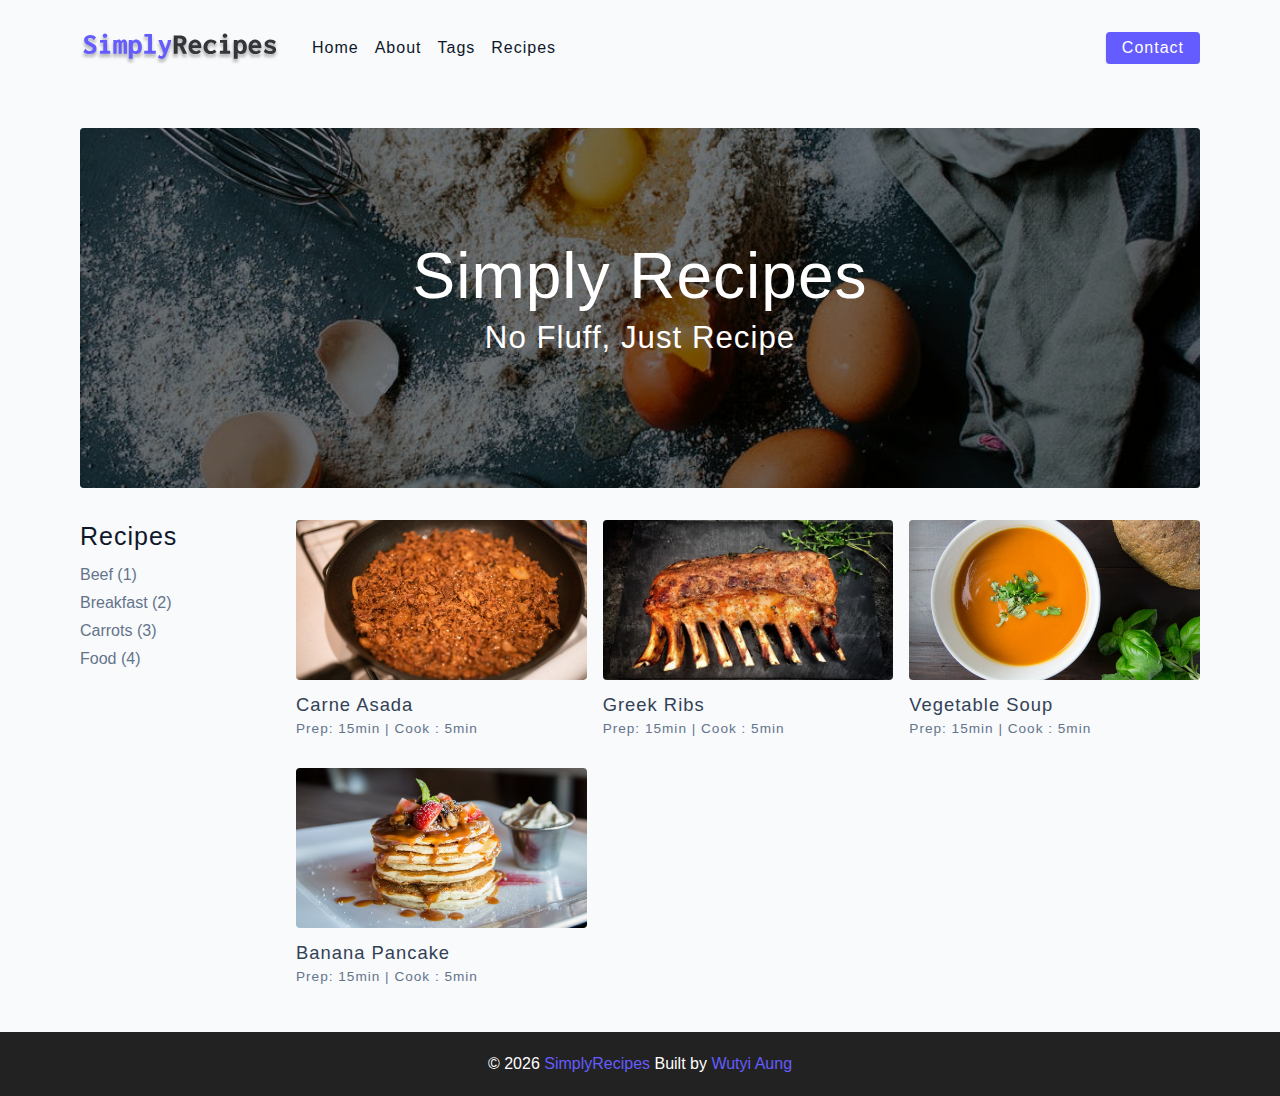
<file: index.html>
<!DOCTYPE html>
<html lang="en">
  <head>
    <meta charset="UTF-8" />
    <meta http-equiv="X-UA-Compatible" content="IE=edge" />
    <meta name="viewport" content="width=device-width, initial-scale=1.0" />
    <title>Simply Recipes || Starter</title>
    <!-- favicon -->
    <link rel="shortcut icon" href="./assets/favicon.ico" type="image/x-icon" />
    <!-- normalize -->
    <link rel="stylesheet" href="./css/normalize.css" />
    <!-- font-awesome -->
    <link
      rel="stylesheet"
      href="https://cdnjs.cloudflare.com/ajax/libs/font-awesome/5.14.0/css/all.min.css"
    />
    <!-- main css -->
    <link rel="stylesheet" href="./css/main.css" />
  </head>
  <body>
    <!-- navbar -->
    <nav class="navbar">
      <div class="nav-center">
        <!-- header -->
        <div class="nav-header">
          <a href="index.html" class="nav-logo">
            <img src="./assets/logo.svg" alt="Simply Recipes" />
          </a>
          <button class="nav-btn btn">
            <i class="fas fa-align-justify"></i>
          </button>
        </div>

        <!-- links -->
        <div class="nav-links">
          <a href="index.html" class="nav-link">home</a>
          <a href="about.html" class="nav-link">about</a>
          <a href="tags.html" class="nav-link">tags</a>
          <a href="recipes.html" class="nav-link">recipes</a>
          <div class="nav-link contact-link">
            <a href="contact.html" class="btn">Contact</a>
          </div>
        </div>
      </div>
    </nav>
    <!-- end of nav -->

    <!-- main -->
    <main class="page">
      <!-- header -->
      <header class="hero">
        <div class="hero-container">
          <div class="hero-text">
            <h1>Simply recipes</h1>
            <h3>no fluff, just recipe</h3>
          </div>
        </div>
      </header>
      <!-- end of header -->

      <!-- recipe container -->
      <section class="recipes-container">
        <!-- tag container -->
        <div class="tags-container">
          <h4>Recipes</h4>
          <div class="tags-list">
            <a href="tag-template.html">Beef (1)</a>
            <a href="tag-template.html">Breakfast (2)</a>
            <a href="tag-template.html">Carrots (3)</a>
            <a href="tag-template.html">Food (4)</a>
          </div>
        </div>
        <!-- end of tag container -->

        <!-- recipes lists -->
        <div class="recipes-list">
          <!-- single recipe -->
            <a href="single-recipe.html" class="recipe">
              <img src="./assets/recipes/recipe-1.jpeg" alt="food"
              class="img recipe-img">
              <h5>carne asada</h5>
              <p>Prep: 15min | Cook : 5min</p>
            </a>
          <!-- end of single recipe -->
           
          <!-- single recipe -->
            <a href="single-recipe.html" class="recipe">
              <img src="./assets/recipes/recipe-2.jpeg" alt="food"
              class="img recipe-img">
              <h5>greek ribs</h5>
              <p>Prep: 15min | Cook : 5min</p>
            </a>
          <!-- end of single recipe -->

          <!-- single recipe -->
            <a href="single-recipe.html" class="recipe">
              <img src="./assets/recipes/recipe-3.jpeg" alt="food"
              class="img recipe-img">
              <h5>vegetable soup</h5>
              <p>Prep: 15min | Cook : 5min</p>
            </a>
          <!-- end of single recipe -->

          <!-- single recipe -->
            <a href="single-recipe.html" class="recipe">
              <img src="./assets/recipes/recipe-4.jpeg" alt="food"
              class="img recipe-img">
              <h5>Banana pancake</h5>
              <p>Prep: 15min | Cook : 5min</p>
            </a>
          <!-- end of single recipe -->

        </div>
        <!-- end of recipes list -->
      </section>
      <!-- end of recipes -->
    </main>
    <!-- end of main -->

    <!-- footer -->
    <footer class="page-footer">
      <p>
        &copy; <span id="date"></span>
        <span class="footer-logo">SimplyRecipes</span>
        Built by <a href="https://github.com/WutyiAung">Wutyi Aung</a>
      </p>
    </footer>
    <!-- end of footer -->
    <script src="js/script.js"></script>
  </body>
</html>
</file>
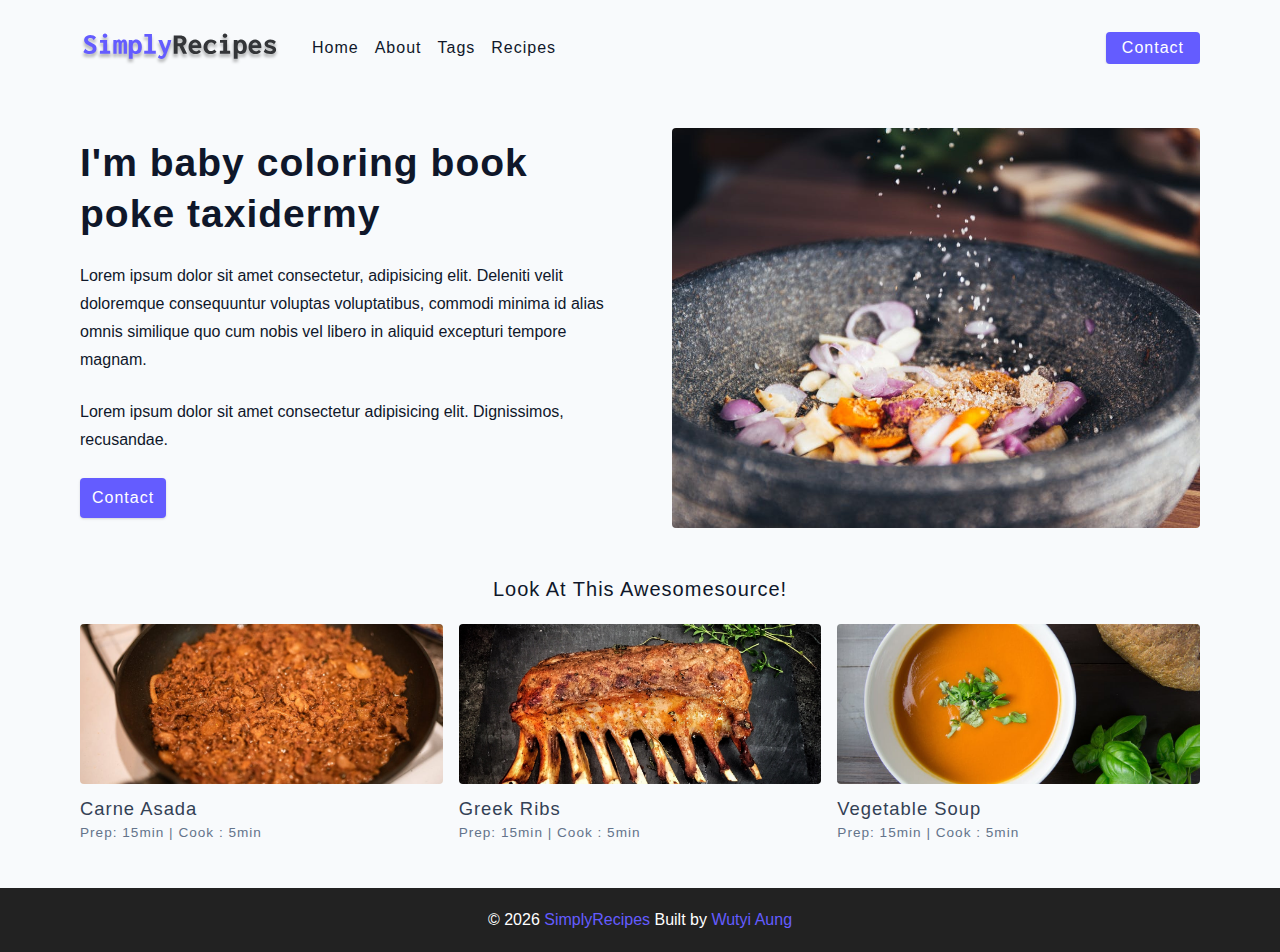
<file: about.html>
<!DOCTYPE html>
<html lang="en">
  <head>
    <meta charset="UTF-8" />
    <meta http-equiv="X-UA-Compatible" content="IE=edge" />
    <meta name="viewport" content="width=device-width, initial-scale=1.0" />
    <title>about</title>
    <!-- favicon -->
    <link rel="shortcut icon" href="./assets/favicon.ico" type="image/x-icon" />
    <!-- normalize -->
    <link rel="stylesheet" href="./css/normalize.css" />
    <!-- font-awesome -->
    <link
      rel="stylesheet"
      href="https://cdnjs.cloudflare.com/ajax/libs/font-awesome/5.14.0/css/all.min.css"
    />
    <!-- main css -->
    <link rel="stylesheet" href="./css/main.css" />
  </head>
  <body>
  <!-- navbar -->
   <nav class="navbar">
    <div class="nav-center">
      <!-- header -->
       <div class="nav-header">
        <a href="index.html" class="nav-logo">
          <img src="./assets/logo.svg" alt="Simply Recipes">
        </a>
        <button class="nav-btn btn">
          <i class="fas fa-align-justify"></i>
        </button>
       </div>

       <!-- links -->
       <div class="nav-links">
          <a href="index.html" class="nav-link">home</a>
          <a href="about.html" class="nav-link">about</a>
          <a href="tags.html" class="nav-link">tags</a>
          <a href="recipes.html" class="nav-link">recipes</a>
          <div class="nav-link contact-link">
            <a href="contact.html" class="btn">Contact</a>
          </div>
       </div>
    </div>
   </nav>
   <!-- end of nav -->

    <!-- main -->
     <main class="page">

      <section class="about-page">
        <article>
          <h2>I'm baby coloring book poke taxidermy</h2>
          <p>Lorem ipsum dolor sit amet consectetur, adipisicing elit. Deleniti velit doloremque consequuntur voluptas voluptatibus, commodi minima id alias omnis similique quo cum nobis vel libero in aliquid excepturi tempore magnam.</p>
          <p>Lorem ipsum dolor sit amet consectetur adipisicing elit. Dignissimos, recusandae.</p>
          <a href="contact.html" class="btn">Contact</a>
        </article>
        <img src="./assets/about.jpeg" alt="" class="img about-img">
      </section>

      <section class="featured-recipes">
        <h5 class="featured-title">Look at this Awesomesource!</h5>
         <!-- recipes lists -->
         <div class="recipes-list">
          <!-- single recipe -->
            <a href="single-recipe.html" class="recipe">
              <img src="./assets/recipes/recipe-1.jpeg" alt="food"
              class="img recipe-img">
              <h5>carne asada</h5>
              <p>Prep: 15min | Cook : 5min</p>
            </a>
          <!-- end of single recipe -->
           
          <!-- single recipe -->
            <a href="single-recipe.html" class="recipe">
              <img src="./assets/recipes/recipe-2.jpeg" alt="food"
              class="img recipe-img">
              <h5>greek ribs</h5>
              <p>Prep: 15min | Cook : 5min</p>
            </a>
          <!-- end of single recipe -->

          <!-- single recipe -->
            <a href="single-recipe.html" class="recipe">
              <img src="./assets/recipes/recipe-3.jpeg" alt="food"
              class="img recipe-img">
              <h5>vegetable soup</h5>
              <p>Prep: 15min | Cook : 5min</p>
            </a>
          <!-- end of single recipe -->

        </div>
        <!-- end of recipes list -->
      </section>

      </section>
     </main>
     <!-- end of main -->

     <!-- footer -->
      <footer class="page-footer">
        <p>
          &copy; <span id="date"></span>
          <span class="footer-logo">SimplyRecipes</span>
          Built by <a href="https://github.com/WutyiAung">Wutyi Aung</a>
        </p>
      </footer>
      <!-- end of footer -->
   <script src="js/script.js"></script>
  </body>
</html>
</file>
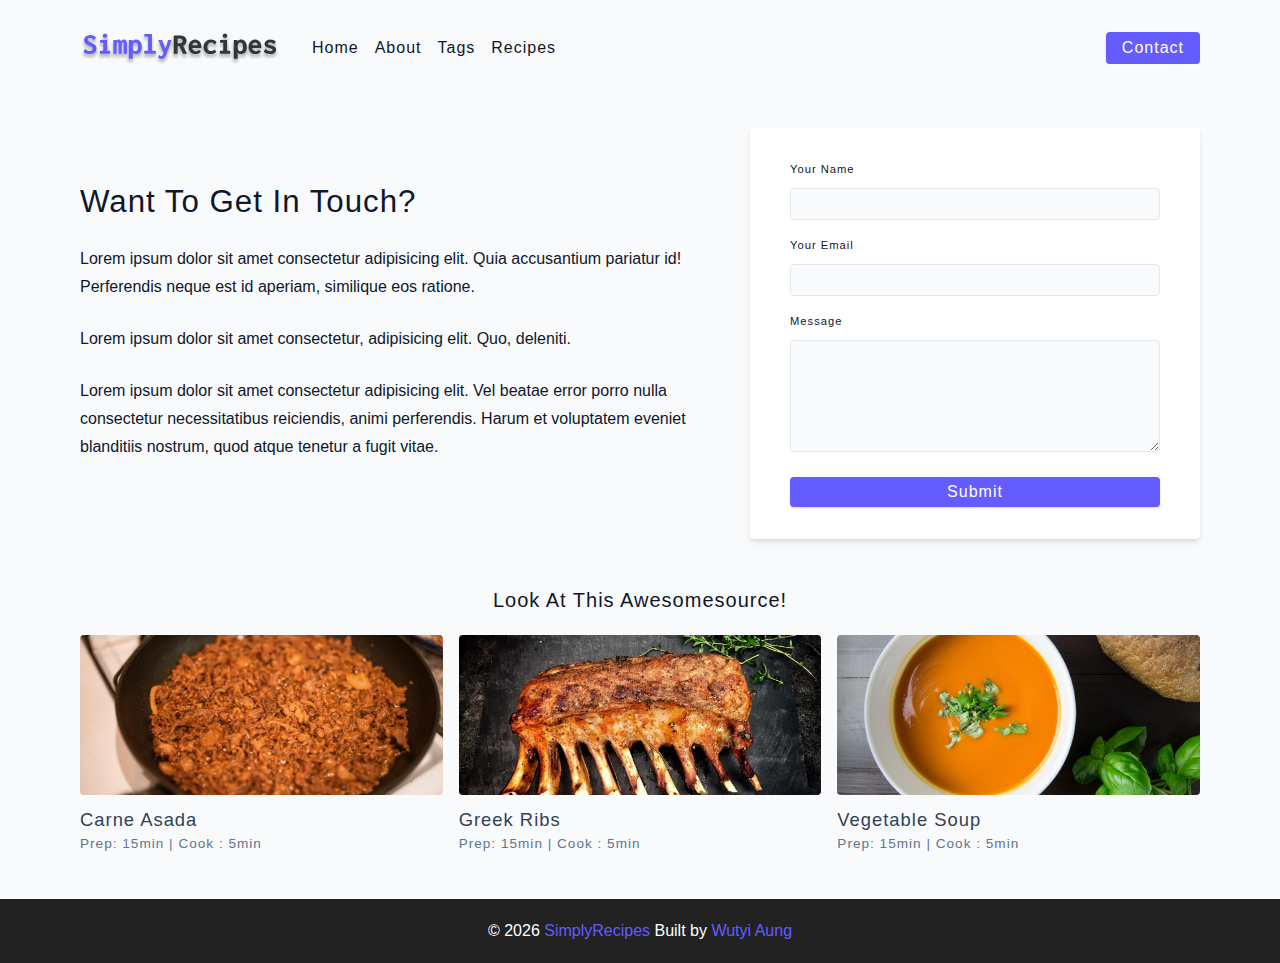
<file: contact.html>
<!DOCTYPE html>
<html lang="en">
  <head>
    <meta charset="UTF-8" />
    <meta http-equiv="X-UA-Compatible" content="IE=edge" />
    <meta name="viewport" content="width=device-width, initial-scale=1.0" />
    <title>Contact</title>
    <!-- favicon -->
    <link rel="shortcut icon" href="./assets/favicon.ico" type="image/x-icon" />
    <!-- normalize -->
    <link rel="stylesheet" href="./css/normalize.css" />
    <!-- font-awesome -->
    <link
      rel="stylesheet"
      href="https://cdnjs.cloudflare.com/ajax/libs/font-awesome/5.14.0/css/all.min.css"
    />
    <!-- main css -->
    <link rel="stylesheet" href="./css/main.css" />
  </head>
  <body>
  <!-- navbar -->
   <nav class="navbar">
    <div class="nav-center">
      <!-- header -->
       <div class="nav-header">
        <a href="index.html" class="nav-logo">
          <img src="./assets/logo.svg" alt="Simply Recipes">
        </a>
        <button class="nav-btn btn">
          <i class="fas fa-align-justify"></i>
        </button>
       </div>

       <!-- links -->
       <div class="nav-links">
          <a href="index.html" class="nav-link">home</a>
          <a href="about.html" class="nav-link">about</a>
          <a href="tags.html" class="nav-link">tags</a>
          <a href="recipes.html" class="nav-link">recipes</a>
          <div class="nav-link contact-link">
            <a href="contact.html" class="btn">Contact</a>
          </div>
       </div>
    </div>
   </nav>
   <!-- end of nav -->

    <!-- main -->
     <main class="page">
      <section class="contact-container">
        <article class="contact-info">
          <h3>Want To Get In Touch?</h3>
          <p>Lorem ipsum dolor sit amet consectetur adipisicing elit. Quia accusantium pariatur id! Perferendis neque est id aperiam, similique eos ratione.</p>
          <p>Lorem ipsum dolor sit amet consectetur, adipisicing elit. Quo, deleniti.</p>
          <p>Lorem ipsum dolor sit amet consectetur adipisicing elit. Vel beatae error porro nulla consectetur necessitatibus reiciendis, animi perferendis. Harum et voluptatem eveniet blanditiis nostrum, quod atque tenetur a fugit vitae.</p>
        </article>
        <article>
          <form class="form contact-form">
            <!-- single form row -->
            <div class="form-row">
              <label for="name" class="form-label">Your name</label>
              <input type="text" name="name" id="name" class="form-input">
            </div>
            <!-- end of single row -->
             
             <!-- single form row -->
             <div class="form-row">
              <label for="email" class="form-label">Your email</label>
              <input type="email" name="email" id="email" class="form-input">
            </div>
            <!-- end of single row -->
             
             <div class="form-row">
              <label for="message" class="form-label">Message</label>
              <textarea name="message" id="message" class="form-textarea"></textarea>
             </div>

             <button type="submit" class="btn btn-block">Submit</button>
          </form>
        </article>
      </section>

      <!-- featured recipes -->
      <section class="featured-recipes">
        <h5 class="featured-title">Look at this Awesomesource!</h5>
         <!-- recipes lists -->
         <div class="recipes-list">
          <!-- single recipe -->
            <a href="single-recipe.html" class="recipe">
              <img src="./assets/recipes/recipe-1.jpeg" alt="food"
              class="img recipe-img">
              <h5>carne asada</h5>
              <p>Prep: 15min | Cook : 5min</p>
            </a>
          <!-- end of single recipe -->
           
          <!-- single recipe -->
            <a href="single-recipe.html" class="recipe">
              <img src="./assets/recipes/recipe-2.jpeg" alt="food"
              class="img recipe-img">
              <h5>greek ribs</h5>
              <p>Prep: 15min | Cook : 5min</p>
            </a>
          <!-- end of single recipe -->

          <!-- single recipe -->
            <a href="single-recipe.html" class="recipe">
              <img src="./assets/recipes/recipe-3.jpeg" alt="food"
              class="img recipe-img">
              <h5>vegetable soup</h5>
              <p>Prep: 15min | Cook : 5min</p>
            </a>
          <!-- end of single recipe -->

        </div>
        <!-- end of recipes list -->
      </section>
      <!-- end of featured recipes -->
     </main>
     <!-- end of main -->

     <!-- footer -->
      <footer class="page-footer">
        <p>
          &copy; <span id="date"></span>
          <span class="footer-logo">SimplyRecipes</span>
          Built by <a href="https://github.com/WutyiAung">Wutyi Aung</a>
        </p>
      </footer>
      <!-- end of footer -->
   <script src="js/script.js"></script>
  </body>
</html>
</file>
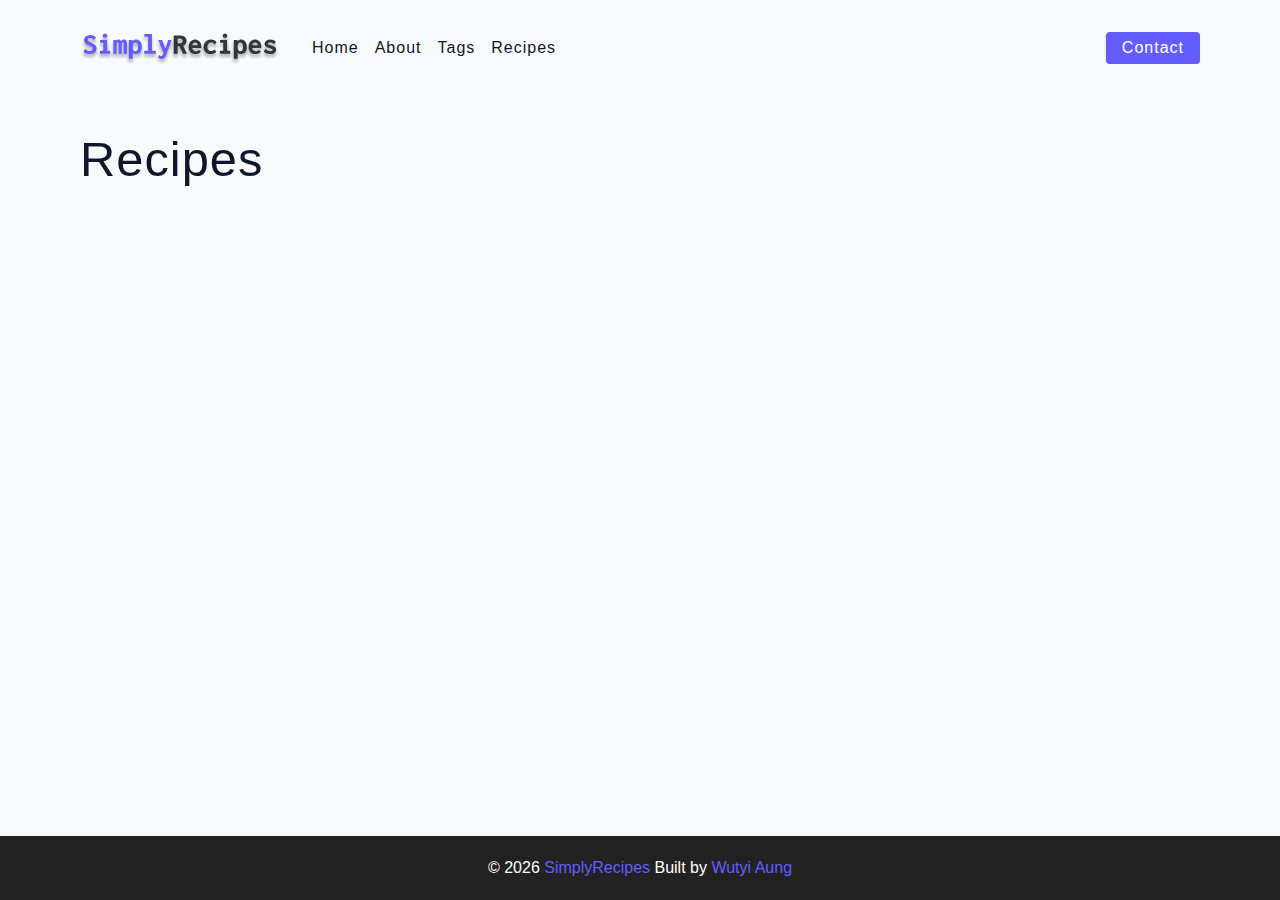
<file: recipes.html>
<!DOCTYPE html>
<html lang="en">
  <head>
    <meta charset="UTF-8" />
    <meta http-equiv="X-UA-Compatible" content="IE=edge" />
    <meta name="viewport" content="width=device-width, initial-scale=1.0" />
    <title>Recipes</title>
    <!-- favicon -->
    <link rel="shortcut icon" href="./assets/favicon.ico" type="image/x-icon" />
    <!-- normalize -->
    <link rel="stylesheet" href="./css/normalize.css" />
    <!-- font-awesome -->
    <link
      rel="stylesheet"
      href="https://cdnjs.cloudflare.com/ajax/libs/font-awesome/5.14.0/css/all.min.css"
    />
    <!-- main css -->
    <link rel="stylesheet" href="./css/main.css" />
  </head>
  <body>
  <!-- navbar -->
   <nav class="navbar">
    <div class="nav-center">
      <!-- header -->
       <div class="nav-header">
        <a href="index.html" class="nav-logo">
          <img src="./assets/logo.svg" alt="Simply Recipes">
        </a>
        <button class="nav-btn btn">
          <i class="fas fa-align-justify"></i>
        </button>
       </div>

       <!-- links -->
       <div class="nav-links">
          <a href="index.html" class="nav-link">home</a>
          <a href="about.html" class="nav-link">about</a>
          <a href="tags.html" class="nav-link">tags</a>
          <a href="recipes.html" class="nav-link">recipes</a>
          <div class="nav-link contact-link">
            <a href="contact.html" class="btn">Contact</a>
          </div>
       </div>
    </div>
   </nav>
   <!-- end of nav -->

    <!-- main -->
     <main class="page">
      <h1>Recipes</h1>
     </main>
     <!-- end of main -->

     <!-- footer -->
      <footer class="page-footer">
        <p>
          &copy; <span id="date"></span>
          <span class="footer-logo">SimplyRecipes</span>
          Built by <a href="https://github.com/WutyiAung">Wutyi Aung</a>
        </p>
      </footer>
      <!-- end of footer -->
   <script src="js/script.js"></script>
  </body>
</html>
</file>
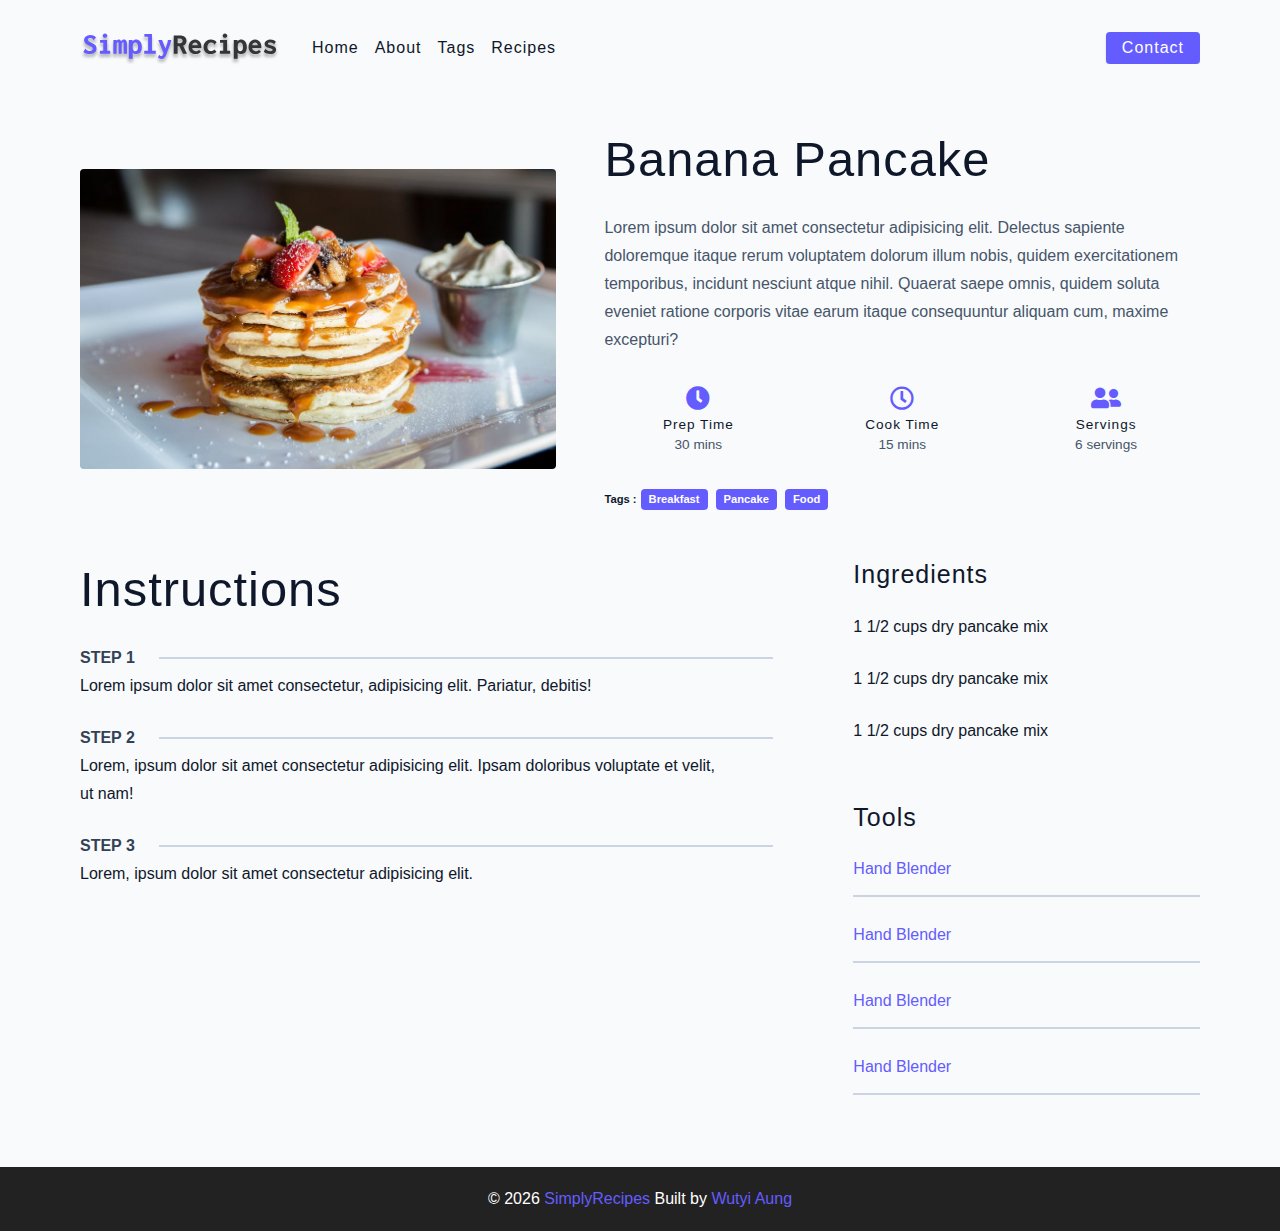
<file: single-recipe.html>
<!DOCTYPE html>
<html lang="en">
  <head>
    <meta charset="UTF-8" />
    <meta http-equiv="X-UA-Compatible" content="IE=edge" />
    <meta name="viewport" content="width=device-width, initial-scale=1.0" />
    <title>Single Recipe</title>
    <!-- favicon -->
    <link rel="shortcut icon" href="./assets/favicon.ico" type="image/x-icon" />
    <!-- normalize -->
    <link rel="stylesheet" href="./css/normalize.css" />
    <!-- font-awesome -->
    <link
      rel="stylesheet"
      href="https://cdnjs.cloudflare.com/ajax/libs/font-awesome/5.14.0/css/all.min.css"
    />
    <!-- main css -->
    <link rel="stylesheet" href="./css/main.css" />
  </head>
  <body>
    <!-- navbar -->
    <nav class="navbar">
      <div class="nav-center">
        <!-- header -->
        <div class="nav-header">
          <a href="index.html" class="nav-logo">
            <img src="./assets/logo.svg" alt="Simply Recipes" />
          </a>
          <button class="nav-btn btn">
            <i class="fas fa-align-justify"></i>
          </button>
        </div>

        <!-- links -->
        <div class="nav-links">
          <a href="index.html" class="nav-link">home</a>
          <a href="about.html" class="nav-link">about</a>
          <a href="tags.html" class="nav-link">tags</a>
          <a href="recipes.html" class="nav-link">recipes</a>
          <div class="nav-link contact-link">
            <a href="contact.html" class="btn">Contact</a>
          </div>
        </div>
      </div>
    </nav>
    <!-- end of nav -->

    <!-- main -->
    <main class="page">
      <div class="recipe-page">
        <section class="recipe-hero">
          <img
            src="./assets/recipes/recipe-4.jpeg"
            alt=""
            class="img recipe-hero-img"
          />
          <article>
            <h1>banana pancake</h1>
            <p>
              Lorem ipsum dolor sit amet consectetur adipisicing elit. Delectus
              sapiente doloremque itaque rerum voluptatem dolorum illum nobis,
              quidem exercitationem temporibus, incidunt nesciunt atque nihil.
              Quaerat saepe omnis, quidem soluta eveniet ratione corporis vitae
              earum itaque consequuntur aliquam cum, maxime excepturi?
            </p>
            <!-- recipe icon -->
            <div class="recipe-icons">
              <!-- single recipe icon -->
              <article>
                <i class="fas fa-clock"></i>
                <h5>prep time</h5>
                <p>30 mins</p>
              </article>

              <!-- single recipe icon -->
              <article>
                <i class="far fa-clock"></i>
                <h5>cook time</h5>
                <p>15 mins</p>
              </article>

              <!-- single recipe icon -->
              <article>
                <i class="fas fa-user-friends"></i>
                <h5>servings</h5>
                <p>6 servings</p>
              </article>
            </div>
            <!-- recipe tags -->
            <div class="recipe-tags">
              Tags :
              <a href="tag-template.html">breakfast</a>
              <a href="tag-template.html">pancake </a>
              <a href="tag-template.html">food</a>
            </div>
          </article>
        </section>

        <section class="recipe-content">
          <article>
            <h1>Instructions</h1>
            <!-- single instruction -->
            <div class="single-instruction">
              <header>
                <p>Step 1</p>
                <div></div>
              </header>
              <p>
               Lorem ipsum dolor sit amet consectetur, adipisicing elit. Pariatur, debitis!
              </p>
            </div>

            <!-- single instruction -->
            <div class="single-instruction">
              <header>
                <p>Step 2</p>
                <div></div>
              </header>
              <p>
                Lorem, ipsum dolor sit amet consectetur adipisicing elit. Ipsam doloribus voluptate et velit, ut nam!
              </p>
            </div>

            <!-- single instruction -->
            <div class="single-instruction">
              <header>
                <p>Step 3</p>
                <div></div>
              </header>
              <p>
                Lorem, ipsum dolor sit amet consectetur adipisicing elit.
              </p>
            </div>
          </article>

          <article class="second-column">
            <!-- ingredients -->
            <div>
              <h4>Ingredients</h4>
              <p class="single-ingredient">
                1 1/2 cups dry pancake mix
              </p>
              <p class="single-ingredient">
                1 1/2 cups dry pancake mix
              </p>
              <p class="single-ingredient">
                1 1/2 cups dry pancake mix
              </p>
            </div>
            <!-- tools -->
            <div>
              <h4>tools</h4>
              <p class="single-tool">Hand Blender</p>
              <p class="single-tool">Hand Blender</p>
              <p class="single-tool">Hand Blender</p>
              <p class="single-tool">Hand Blender</p>
            </div>
          </article>
        </section>
      </div>
    </main>
    <!-- end of main -->

    <!-- footer -->
    <footer class="page-footer">
      <p>
        &copy; <span id="date"></span>
        <span class="footer-logo">SimplyRecipes</span>
        Built by <a href="https://github.com/WutyiAung">Wutyi Aung</a>
      </p>
    </footer>
    <!-- end of footer -->
    <script src="js/script.js"></script>
  </body>
</html>
</file>
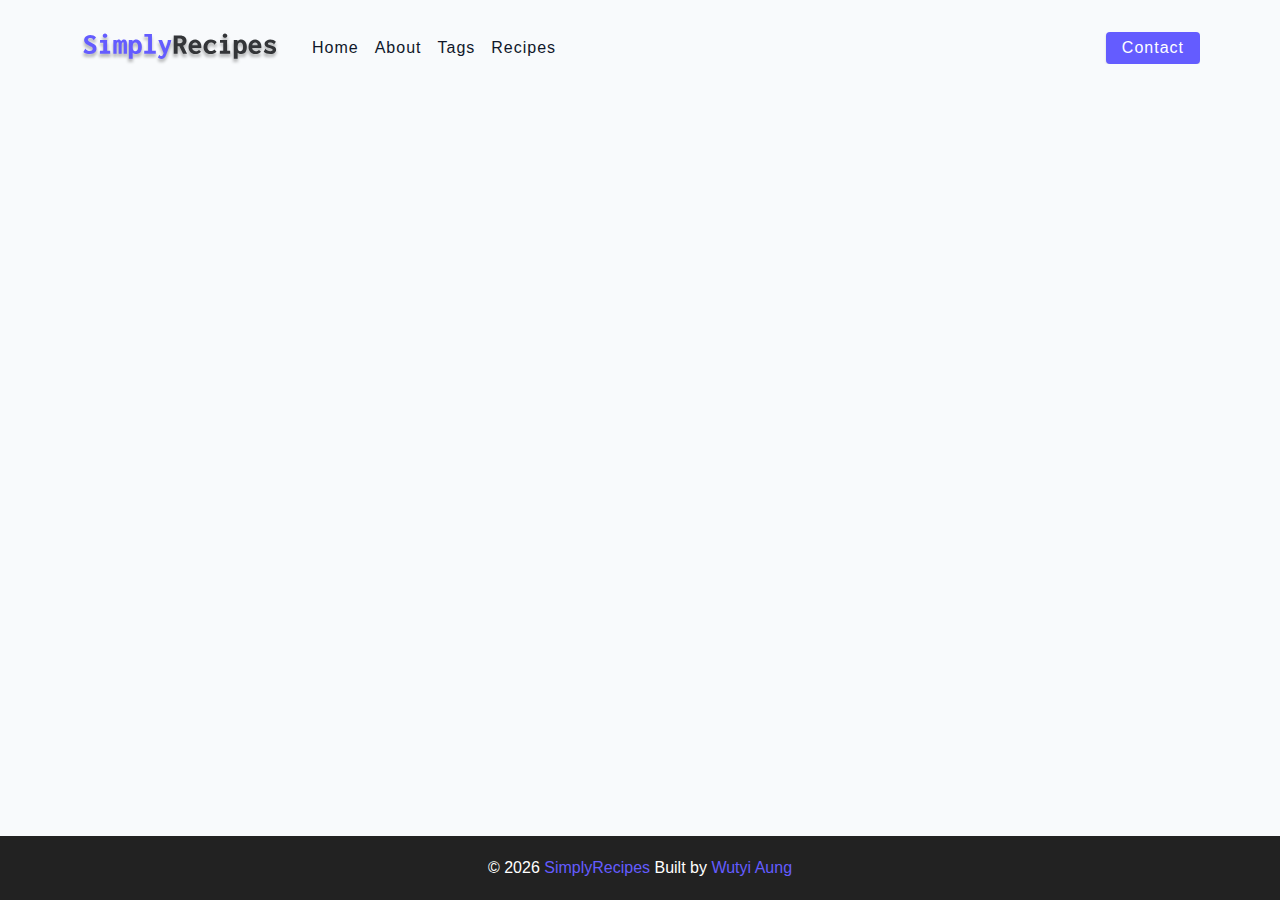
<file: tag-template.html>
<!DOCTYPE html>
<html lang="en">
  <head>
    <meta charset="UTF-8" />
    <meta http-equiv="X-UA-Compatible" content="IE=edge" />
    <meta name="viewport" content="width=device-width, initial-scale=1.0" />
    <title>Simply Recipes || Starter</title>
    <!-- favicon -->
    <link rel="shortcut icon" href="./assets/favicon.ico" type="image/x-icon" />
    <!-- normalize -->
    <link rel="stylesheet" href="./css/normalize.css" />
    <!-- font-awesome -->
    <link
      rel="stylesheet"
      href="https://cdnjs.cloudflare.com/ajax/libs/font-awesome/5.14.0/css/all.min.css"
    />
    <!-- main css -->
    <link rel="stylesheet" href="./css/main.css" />
  </head>
  <body>
  <!-- navbar -->
   <nav class="navbar">
    <div class="nav-center">
      <!-- header -->
       <div class="nav-header">
        <a href="index.html" class="nav-logo">
          <img src="./assets/logo.svg" alt="Simply Recipes">
        </a>
        <button class="nav-btn btn">
          <i class="fas fa-align-justify"></i>
        </button>
       </div>

       <!-- links -->
       <div class="nav-links">
          <a href="index.html" class="nav-link">home</a>
          <a href="about.html" class="nav-link">about</a>
          <a href="tags.html" class="nav-link">tags</a>
          <a href="recipes.html" class="nav-link">recipes</a>
          <div class="nav-link contact-link">
            <a href="contact.html" class="btn">Contact</a>
          </div>
       </div>
    </div>
   </nav>
   <!-- end of nav -->

    <!-- main -->
     <main class="page"></main>
     <!-- end of main -->

     <!-- footer -->
      <footer class="page-footer">
        <p>
          &copy; <span id="date"></span>
          <span class="footer-logo">SimplyRecipes</span>
          Built by <a href="https://github.com/WutyiAung">Wutyi Aung</a>
        </p>
      </footer>
      <!-- end of footer -->
   <script src="js/script.js"></script>
  </body>
</html>
</file>
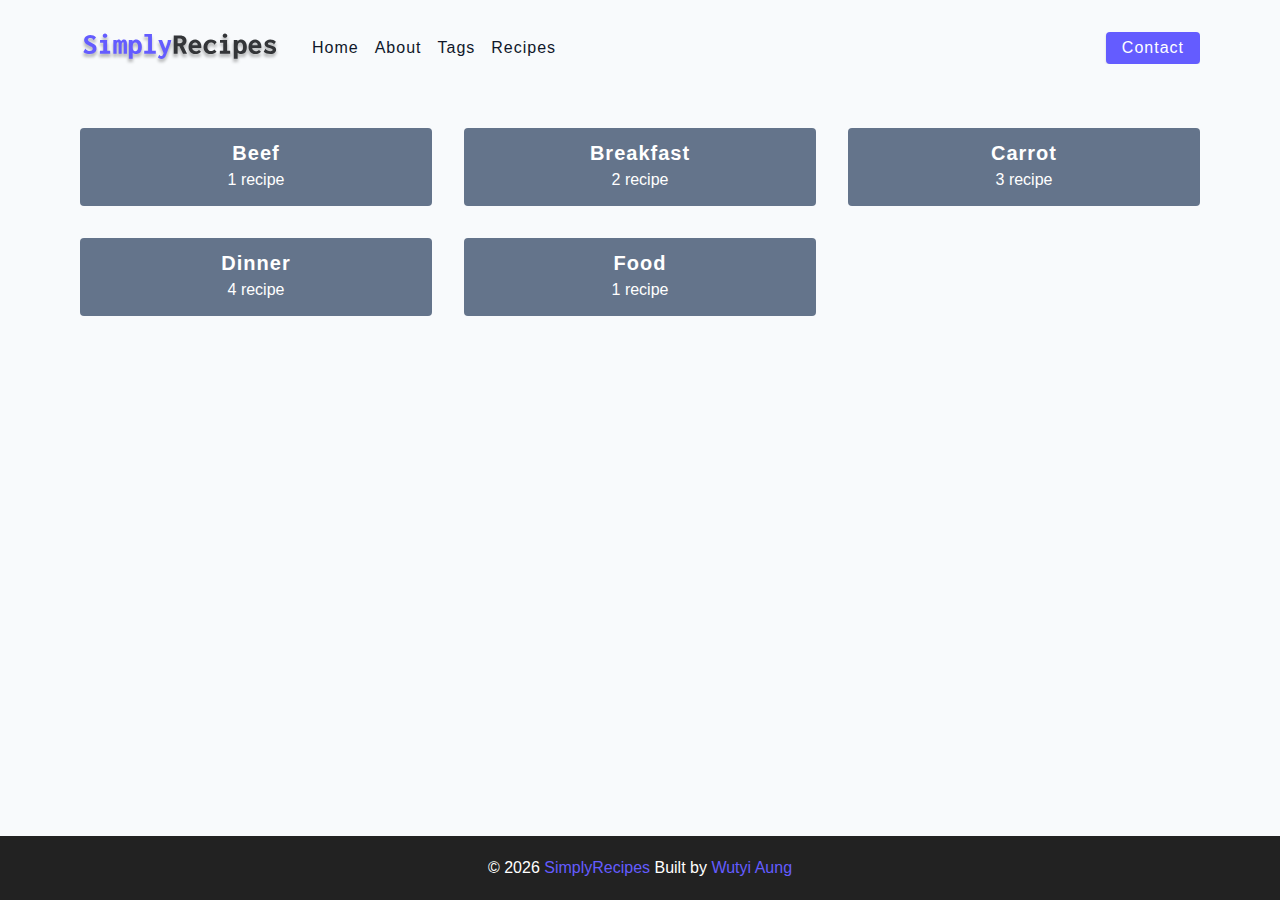
<file: tags.html>
<!DOCTYPE html>
<html lang="en">
  <head>
    <meta charset="UTF-8" />
    <meta http-equiv="X-UA-Compatible" content="IE=edge" />
    <meta name="viewport" content="width=device-width, initial-scale=1.0" />
    <title>Tag page</title>
    <!-- favicon -->
    <link rel="shortcut icon" href="./assets/favicon.ico" type="image/x-icon" />
    <!-- normalize -->
    <link rel="stylesheet" href="./css/normalize.css" />
    <!-- font-awesome -->
    <link
      rel="stylesheet"
      href="https://cdnjs.cloudflare.com/ajax/libs/font-awesome/5.14.0/css/all.min.css"
    />
    <!-- main css -->
    <link rel="stylesheet" href="./css/main.css" />
  </head>
  <body>
  <!-- navbar -->
   <nav class="navbar">
    <div class="nav-center">
      <!-- header -->
       <div class="nav-header">
        <a href="index.html" class="nav-logo">
          <img src="./assets/logo.svg" alt="Simply Recipes">
        </a>
        <button class="nav-btn btn">
          <i class="fas fa-align-justify"></i>
        </button>
       </div>

       <!-- links -->
       <div class="nav-links">
          <a href="index.html" class="nav-link">home</a>
          <a href="about.html" class="nav-link">about</a>
          <a href="tags.html" class="nav-link">tags</a>
          <a href="recipes.html" class="nav-link">recipes</a>
          <div class="nav-link contact-link">
            <a href="contact.html" class="btn">Contact</a>
          </div>
       </div>
    </div>
   </nav>
   <!-- end of nav -->

    <!-- main -->
     <main class="page">
      <section class="tags-wrapper">
        <!-- single tag -->
        <a href="tag-template.html" class="tag">
          <h5>Beef</h5>
          <p>1 recipe</p>
        </a>
        <!-- end of single tag -->

         <!-- single tag -->
         <a href="tag-template.html" class="tag">
          <h5>Breakfast</h5>
          <p>2 recipe</p>
        </a>
        <!-- end of single tag -->

         <!-- single tag -->
         <a href="tag-template.html" class="tag">
          <h5>Carrot</h5>
          <p>3 recipe</p>
        </a>
        <!-- end of single tag -->

         <!-- single tag -->
         <a href="tag-template.html" class="tag">
          <h5>dinner</h5>
          <p>4 recipe</p>
        </a>
        <!-- end of single tag -->

          <!-- single tag -->
          <a href="tag-template.html" class="tag">
            <h5>Food</h5>
            <p>1 recipe</p>
          </a>
          <!-- end of single tag -->

      </section>
     </main>
     <!-- end of main -->

     <!-- footer -->
      <footer class="page-footer">
        <p>
          &copy; <span id="date"></span>
          <span class="footer-logo">SimplyRecipes</span>
          Built by <a href="https://github.com/WutyiAung">Wutyi Aung</a>
        </p>
      </footer>
      <!-- end of footer -->
   <script src="js/script.js"></script>
  </body>
</html>
</file>
<file: css/main.css>
*,
::after,
::before {
  box-sizing: border-box;
}
/* fonts */

@import url('https://fonts.googleapis.com/css2?family=Roboto:wght@400;500;600&family=Montserrat&display=swap');
html {
  font-size: 100%;
} /*16px*/

:root {
  /* colors */
  --primary-100: #e2e0ff;
  --primary-200: #c1beff;
  --primary-300: #a29dff;
  --primary-400: #837dff;
  --primary-500: #645cff;
  --primary-600: #504acc;
  --primary-700: #3c3799;
  --primary-800: #282566;
  --primary-900: #141233;

  /* grey */
  --grey-50: #f8fafc;
  --grey-100: #f1f5f9;
  --grey-200: #e2e8f0;
  --grey-300: #cbd5e1;
  --grey-400: #94a3b8;
  --grey-500: #64748b;
  --grey-600: #475569;
  --grey-700: #334155;
  --grey-800: #1e293b;
  --grey-900: #0f172a;
  /* rest of the colors */
  --black: #222;
  --white: #fff;
  --red-light: #f8d7da;
  --red-dark: #842029;
  --green-light: #d1e7dd;
  --green-dark: #0f5132;

  /* fonts  */
  --headingFont: 'Roboto', sans-serif;
  --bodyFont: 'Nunito', sans-serif;
  --smallText: 0.7em;
  /* rest of the vars */
  --backgroundColor: var(--grey-50);
  --textColor: var(--grey-900);
  --borderRadius: 0.25rem;
  --letterSpacing: 1px;
  --transition: 0.3s ease-in-out all;
  --max-width: 1120px;
  --fixed-width: 600px;

  /* box shadow*/
  --shadow-1: 0 1px 3px 0 rgba(0, 0, 0, 0.1), 0 1px 2px 0 rgba(0, 0, 0, 0.06);
  --shadow-2: 0 4px 6px -1px rgba(0, 0, 0, 0.1),
    0 2px 4px -1px rgba(0, 0, 0, 0.06);
  --shadow-3: 0 10px 15px -3px rgba(0, 0, 0, 0.1),
    0 4px 6px -2px rgba(0, 0, 0, 0.05);
  --shadow-4: 0 20px 25px -5px rgba(0, 0, 0, 0.1),
    0 10px 10px -5px rgba(0, 0, 0, 0.04);
}

body {
  background: var(--backgroundColor);
  font-family: var(--bodyFont);
  font-weight: 400;
  line-height: 1.75;
  color: var(--textColor);
}

p {
  margin-top: 0;
  margin-bottom: 1.5rem;
  max-width: 40em;
}

h1,
h2,
h3,
h4,
h5 {
  margin: 0;
  margin-bottom: 1.38rem;
  font-family: var(--headingFont);
  font-weight: 400;
  line-height: 1.3;
  text-transform: capitalize;
  letter-spacing: var(--letterSpacing);
}

h1 {
  margin-top: 0;
  font-size: 3.052rem;
}

h2 {
  font-size: 2.441rem;
}

h3 {
  font-size: 1.953rem;
}

h4 {
  font-size: 1.563rem;
}

h5 {
  font-size: 1.25rem;
}

small,
.text-small {
  font-size: var(--smallText);
}

a {
  text-decoration: none;
}
ul {
  list-style-type: none;
  padding: 0;
}

.img {
  width: 100%;
  display: block;
  object-fit: cover;
}
/* buttons */

.btn {
  cursor: pointer;
  color: var(--white);
  background: var(--primary-500);
  border: transparent;
  border-radius: var(--borderRadius);
  letter-spacing: var(--letterSpacing);
  padding: 0.375rem 0.75rem;
  box-shadow: var(--shadow-1);
  transition: var(--transtion);
  text-transform: capitalize;
  display: inline-block;
}
.btn:hover {
  background: var(--primary-700);
  box-shadow: var(--shadow-3);
}
.btn-hipster {
  color: var(--primary-500);
  background: var(--primary-200);
}
.btn-hipster:hover {
  color: var(--primary-200);
  background: var(--primary-700);
}
.btn-block {
  width: 100%;
}

/* alerts */
.alert {
  padding: 0.375rem 0.75rem;
  margin-bottom: 1rem;
  border-color: transparent;
  border-radius: var(--borderRadius);
}

.alert-danger {
  color: var(--red-dark);
  background: var(--red-light);
}
.alert-success {
  color: var(--green-dark);
  background: var(--green-light);
}
/* form */

.form {
  width: 90vw;
  max-width: var(--fixed-width);
  background: var(--white);
  border-radius: var(--borderRadius);
  box-shadow: var(--shadow-2);
  padding: 2rem 2.5rem;
  margin: 3rem auto;
}
.form-label {
  display: block;
  font-size: var(--smallText);
  margin-bottom: 0.5rem;
  text-transform: capitalize;
  letter-spacing: var(--letterSpacing);
}
.form-input,
.form-textarea {
  width: 100%;
  padding: 0.375rem 0.75rem;
  border-radius: var(--borderRadius);
  background: var(--backgroundColor);
  border: 1px solid var(--grey-200);
}

.form-row {
  margin-bottom: 1rem;
}

.form-textarea {
  height: 7rem;
}
::placeholder {
  font-family: inherit;
  color: var(--grey-400);
}
.form-alert {
  color: var(--red-dark);
  letter-spacing: var(--letterSpacing);
  text-transform: capitalize;
}
/* alert */

@keyframes spinner {
  to {
    transform: rotate(360deg);
  }
}

.loading {
  width: 6rem;
  height: 6rem;
  border: 5px solid var(--grey-400);
  border-radius: 50%;
  border-top-color: var(--primary-500);
  animation: spinner 0.6s linear infinite;
}
.loading {
  margin: 0 auto;
}
/* title */

.title {
  text-align: center;
}

.title-underline {
  background: var(--primary-500);
  width: 7rem;
  height: 0.25rem;
  margin: 0 auto;
  margin-top: -1rem;
}

/*
=============== 
Navbar
===============
*/

.navbar {
  display: flex;
  align-items: center;
  justify-content: center;
}
.nav-center {
  width: 90vw;
  max-width: var(--max-width);
}
.nav-header {
  height: 6rem;
  display: flex;
  justify-content: space-between;
  align-items: center;
}
.nav-header img {
  width: 200px;
}
.nav-logo {
  display: flex;
  align-items: flex-end;
}

.nav-btn {
  padding: 0.15rem 0.75rem;
}
.nav-btn i {
  font-size: 1.25rem;
}
.nav-links {
  height: 0;
  overflow: hidden;
  display: flex;
  flex-direction: column;
  transition: var(--transition);
}
.show-links {
  height: 23.9375rem;
}

.nav-link {
  display: block;
  text-align: center;
  font-size: 1.25rem;
  text-transform: capitalize;
  color: var(--grey-900);
  letter-spacing: var(--letterSpacing);
  padding: 1rem 0;
  border-top: 1px solid var(--grey-500);
  transition: var(--transition);
}
.nav-link:hover {
  color: var(--primary-500);
}

.contact-link a {
  padding: 0.15rem 1rem;
}

@media screen and (min-width: 992px) {
  .navbar {
    height: 6rem;
  }
  .nav-center {
    display: flex;
    align-items: center;
  }
  .nav-header {
    padding: 0;
    margin-right: 2rem;
    height: auto;
  }

  .nav-btn {
    display: none;
  }
  .nav-links {
    height: auto !important;
    flex-direction: row;
    align-items: center;
    width: 100%;
  }
  .nav-link {
    padding: 0;
    border-top: none;
    margin-right: 1rem;
    font-size: 1rem;
  }
  .contact-link {
    margin-right: 0;
    margin-left: auto;
  }
}
/*
=============== 
Page
===============
*/

.page {
  width: 90vw;
  max-width: var(--max-width);
  margin: 0 auto;
}
.page {
  padding-top: 2rem;
  min-height: calc(100vh - (6rem + 4rem));
}
/*
=============== 
Footer
===============
*/

.page-footer {
  text-align: center;
  height: 4rem;
  display: flex;
  align-items: center;
  justify-content: center;
  background: var(--black);
  color: var(--white);
}
.page-footer h5 {
  margin-top: 0;
  margin-bottom: 0;
}
.page-footer p {
  margin-bottom: 0;
}
.page-footer .footer-logo,
.page-footer a {
  color: var(--primary-500);
}
/*
=============== 
Hero
===============
*/

.hero {
  height: 40vh;
  position: relative;
  margin-bottom: 2rem;
  background: url('../assets/main.jpeg') center/cover no-repeat;
  border-radius: var(--borderRadius);
}
.hero-container {
  position: absolute;
  top: 0;
  left: 0;
  width: 100%;
  height: 100%;
  display: flex;
  align-items: center;
  justify-content: center;
  background: rgba(0, 0, 0, 0.4);
  border-radius: var(--borderRadius);
}
.hero-text {
  color: var(--white);
  text-align: center;
}

@media only screen and (min-width: 768px) {
  .hero-text h1 {
    font-size: 4rem;
    margin-bottom: 0;
  }
}

/*
=============== 
Recipes 
===============
*/

.recipes-container {
  display: grid;
  gap: 2rem 1rem;
}

.recipes-list {
  display: grid;
  gap: 2rem 1rem;
  padding-bottom: 3rem;
}
.tags-container {
  order: 1;
  display: flex;
  flex-direction: column;
  padding-bottom: 3rem;
  /* background: blue; */
}
.tags-container h4 {
  margin-bottom: 0.5rem;
  font-weight: 500;
}
.tags-list {
  display: grid;
  grid-template-columns: 1fr 1fr 1fr;
}
.tags-list a {
  text-transform: capitalize;
  display: block;
  color: var(--grey-500);
  transition: var(--transition);
}
.tags-list a:hover {
  color: var(--primary-500);
}
.recipe {
  display: block;
}
.recipe-img {
  height: 15rem;
  border-radius: var(--borderRadius);
  margin-bottom: 1rem;
}
.recipe h5 {
  margin-bottom: 0;
  margin-top: 0.25rem;
  line-height: 1;
  color: var(--grey-700);
}
.recipe p {
  margin-bottom: 0;
  line-height: 1;
  color: var(--grey-500);
  margin-top: 0.5rem;
  letter-spacing: var(--letterSpacing);
}
@media screen and (min-width: 576px) {
  .recipes-list {
    grid-template-columns: 1fr 1fr;
  }
  .recipe-img {
    height: 10rem;
  }
}

@media screen and (min-width: 992px) {
  .recipes-container {
    grid-template-columns: 200px 1fr;
    gap: 1rem;
  }
  .recipes-list {
    grid-template-columns: 1fr 1fr;
  }

  .recipe p {
    font-size: 0.85rem;
  }
  .tags-container {
    order: 0;
    /* background: blue; */
  }
  .tags-list {
    display: grid;
    grid-template-columns: 1fr;
  }
}

@media screen and (min-width: 1200px) {
  .recipe h5 {
    font-size: 1.15rem;
  }
  .recipes-list {
    grid-template-columns: 1fr 1fr 1fr;
  }
}
/*
=============== 
Error
===============
*/
.error-page {
  text-align: center;
  padding-top: 5rem;
}
.error-page h1 {
  font-size: 9rem;
}
/*
=============== 
About Page
===============
*/

.about-page h2 {
  text-transform: none;
  font-weight: bold;
}
.about-page {
  display: grid;
  gap: 2rem 4rem;
  padding-bottom: 3rem;
}
.about-img {
  border-radius: var(--borderRadius);
  height: 300px;
}

@media screen and (min-width: 992px) {
  .about-page {
    grid-template-columns: 1fr 1fr;
    grid-template-rows: 400px;
    align-items: center;
  }
  .about-img {
    height: 100%;
  }
}

.featured-title {
  text-align: center;
}
/*
=============== 
Contact Page
===============
*/
.contact-form {
  width: 100%;
  margin: 0;
}
.contact-container {
  display: grid;
  gap: 2rem 3rem;
  padding-bottom: 3rem;
}
@media screen and (min-width: 992px) {
  .contact-container {
    grid-template-columns: 1fr 450px;
    align-items: center;
  }
}

/*
=============== 
Tag Page
===============
*/
.tags-wrapper{
  display: grid;
  gap: 2rem;
  padding-bottom: 3rem;
}

.tag{
  background: var(--grey-500);
  border-radius: var(--borderRadius);
  text-align: center;
  color: var(--white);
  transition: var(--transition);
  padding: 0.75rem 0;
}
.tag:hover{
  background: var(--primary-500);
}

.tag h5, 
.tag p{
  margin-bottom: 0;
}
.tag h5{
  font-weight: 600;
}

@media screen and (min-width:576px){
  .tags-wrapper{
    grid-template-columns: 1fr 1fr;
  }
}

@media screen and (min-width:992px){
  .tags-wrapper{
    grid-template-columns: repeat(3,1fr);
  }
}
/*
=============== 
single recipe page
===============
*/
.recipe-hero{
  display: grid;
  gap: 3rem;
}

.recipe-hero img{
  height: 300px;
  border-radius: var(--borderRadius);
}

.recipe-hero p {
  color: var(--grey-600);
}
.recipe-icons {
  display: grid;
  grid-template-columns: repeat(3,1fr);
  gap: 1rem;
  margin: 2rem 0 ;
  text-align: center;
}

.recipe-icons i {
  font-size: 1.5rem;
  color: var(--primary-500);
}
.recipe-icons h5,
.recipe-icons p{
  margin-bottom:0 ;
  font-size: 0.85rem;
}
.recipe-icons p {
  color: var(--grey-600);
}
.recipe-tags{
  display: flex;
  align-items: center;
  flex-wrap: wrap;
  font-size: 0.7em;
  font-weight: 600;
}
.recipe-tags a {
  background: var(--primary-500);
  border-radius: var(--borderRadius);
  color: var(--white);
  padding: 0.05rem 0.5rem ;
  margin: 0 0.25rem;
  text-transform: capitalize;
}
@media screen and (min-width : 992px) {
  .recipe-hero{
    grid-template-columns: 4fr 5fr;
    align-items: center;
  }
}
  
.recipe-content{
  padding: 3rem 0;
  display: grid;
  gap: 2rem 5rem;
}

@media screen and (min-width:992px) {
  .recipe-content{
    grid-template-columns: 2fr 1fr;
  }
}

.single-instruction header{
  display: grid;
  grid-template-columns: auto 1fr;
  gap: 1.5rem;
  align-items: center;
}
.single-instruction header p {
  text-transform: uppercase;
  font-weight: 600;
  margin-bottom: 0;
  color: var(--primary-500);
}
.single-instruction header > p{
  color: var(--grey-700);
}
.single-instruction header div{
  height: 2px;
  background:var(--grey-300);
}
.second-column{
  display: grid;
  row-gap: 2rem;
}
.single-ingreident{
  border-bottom: 2px solid var(--grey-300);
  padding-bottom: 0.75rem;
  color: var(--grey-700);
}
.single-tool{
  border-bottom: 2px solid var(--grey-300);
  padding-bottom: 0.75rem;
  color: var(--primary-500);
  text-transform: capitalize;
}
</file>
